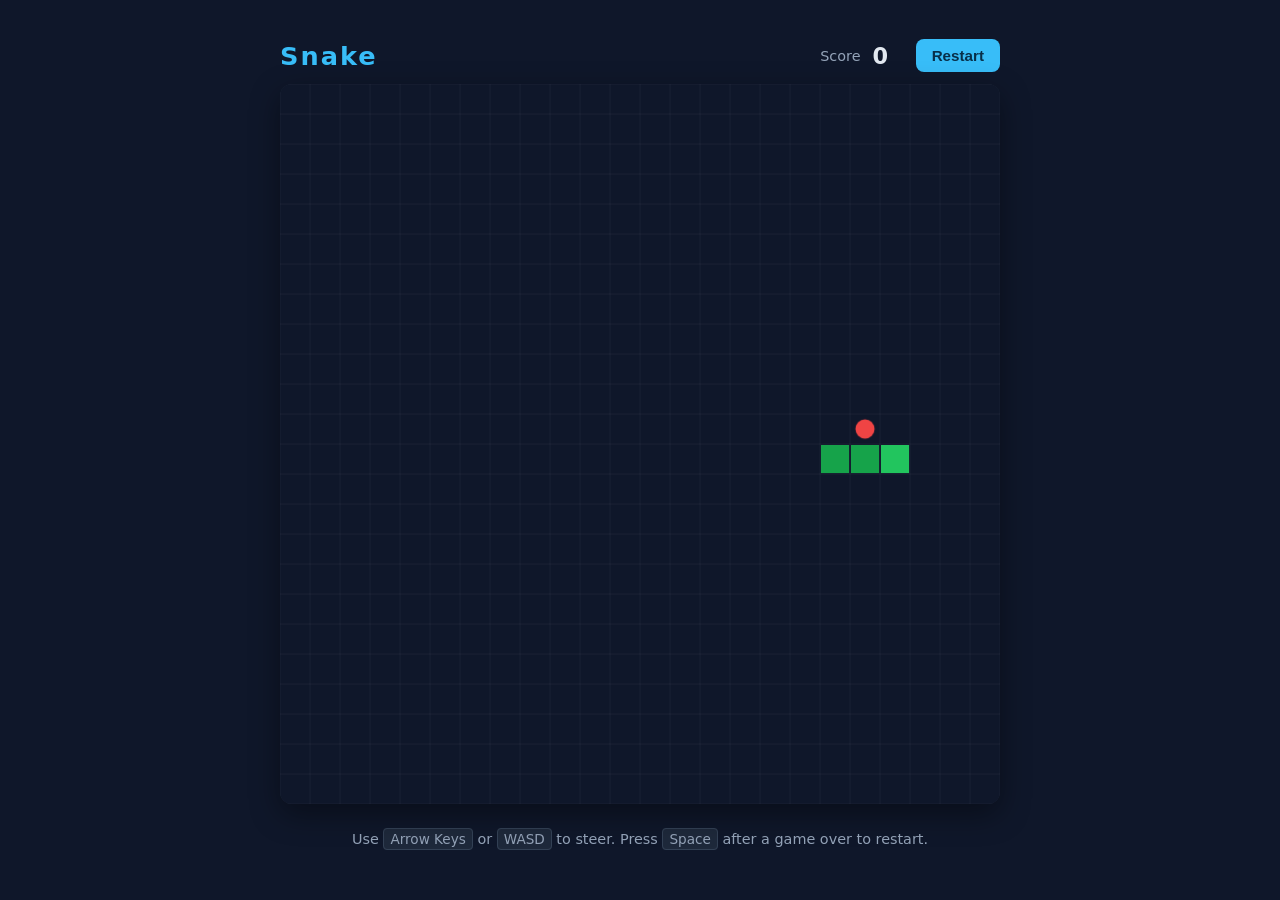
<file: test/flash_snake/index.html>
<!DOCTYPE html>
<html lang="en">
<head>
  <meta charset="UTF-8" />
  <meta name="viewport" content="width=device-width, initial-scale=1.0" />
  <title>Snake</title>
  <link rel="stylesheet" href="styles.css" />
</head>
<body>
  <div id="wrap">
    <header>
      <h1>Snake</h1>
      <div id="hud">
        <span id="score-label">Score</span>
        <span id="score">0</span>
        <button id="run" type="button">Restart</button>
      </div>
    </header>
    <div id="board">
      <canvas id="game" width="480" height="480"></canvas>
      <div id="status"></div>
    </div>
    <p id="help">
      Use <kbd>Arrow Keys</kbd> or <kbd>WASD</kbd> to steer. Press
      <kbd>Space</kbd> after a game over to restart.
    </p>
  </div>
  <script src="game.js"></script>
</body>
</html>
</file>
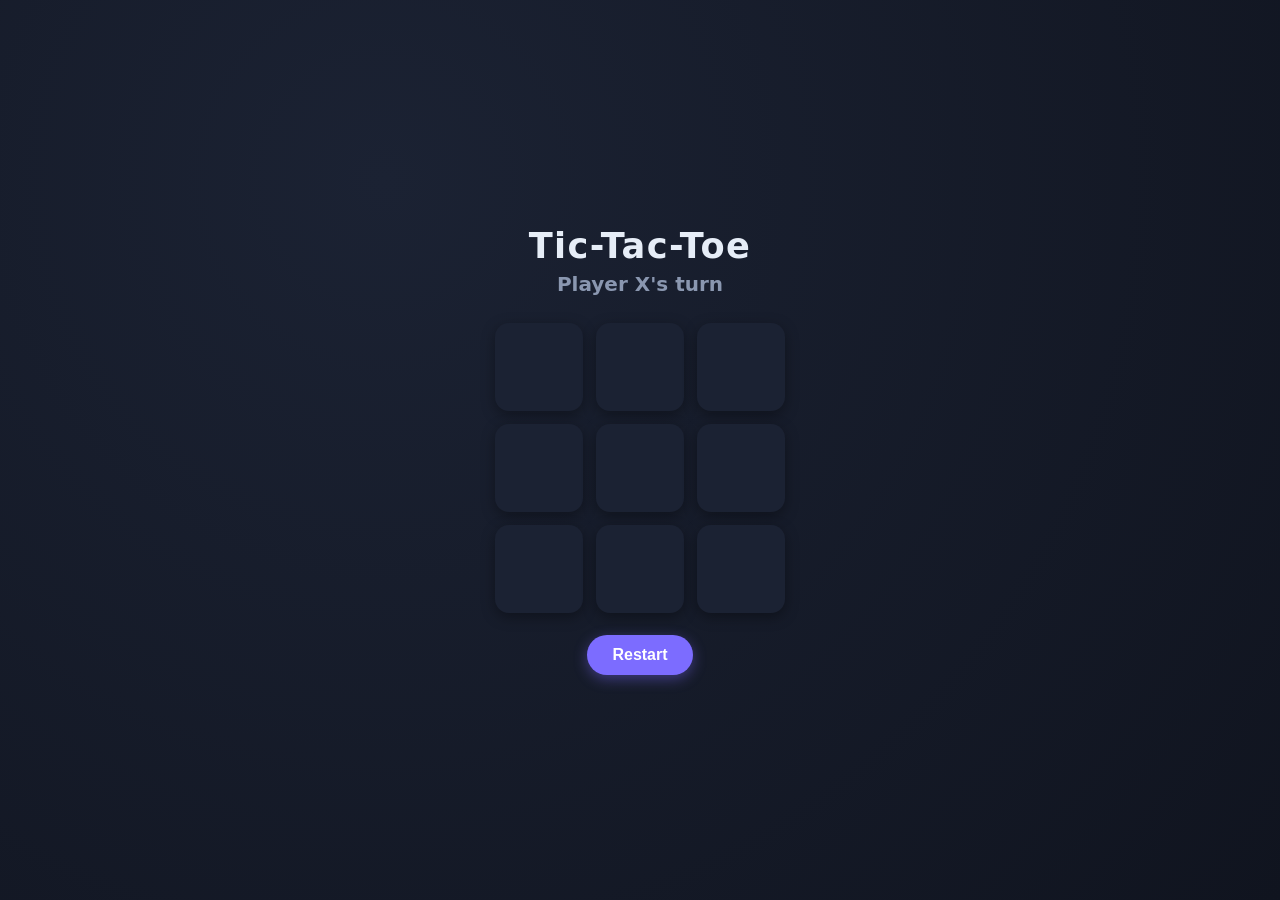
<file: test/flash_tictactoe/index.html>
<!DOCTYPE html>
<html lang="en">
<head>
  <meta charset="UTF-8" />
  <meta name="viewport" content="width=device-width, initial-scale=1.0" />
  <title>Tic-Tac-Toe</title>
  <link rel="stylesheet" href="styles.css" />
</head>
<body>
  <main class="game">
    <h1>Tic-Tac-Toe</h1>
    <p id="status" class="status" role="status" aria-live="polite">Player X's turn</p>

    <div id="board" class="board" role="grid" aria-label="Tic-Tac-Toe board">
      <!-- 9 cell buttons are created by game.js -->
    </div>

    <button id="restart" class="restart" type="button">Restart</button>
  </main>

  <script src="game.js"></script>
</body>
</html>
</file>
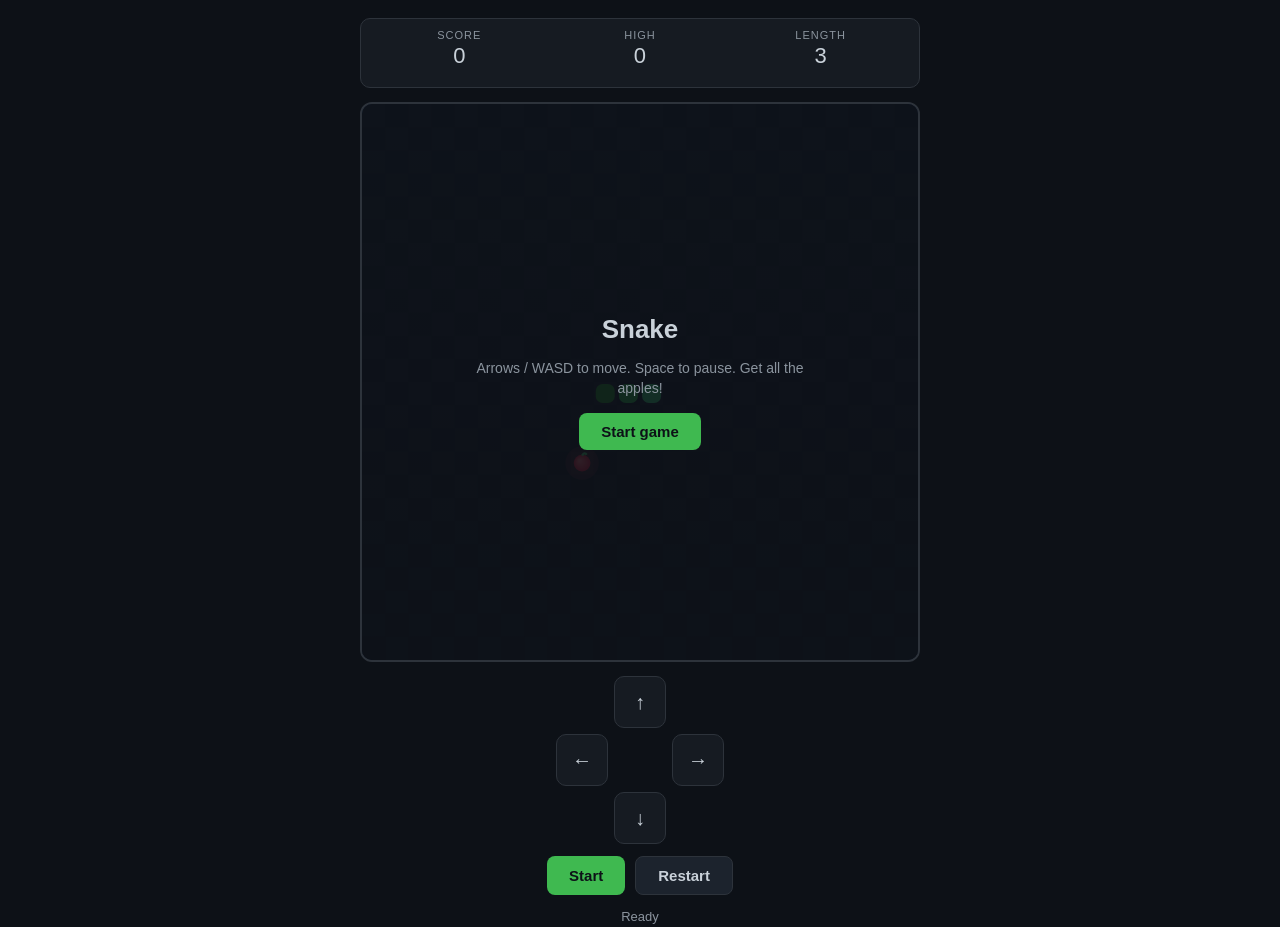
<file: test/test_game/index.html>
<!DOCTYPE html>
<html lang="en">
<head>
  <meta charset="UTF-8" />
  <meta name="viewport" content="width=device-width, initial-scale=1" />
  <title>Snake</title>
  <link rel="stylesheet" href="styles.css" />
</head>
<body>
  <main class="wrap">
    <h1 class="title">Snake</h1>

    <section class="hud">
      <div class="stat">
        <span class="label">Score</span>
        <span id="score" class="value">0</span>
      </div>
      <div class="stat">
        <span class="label">High</span>
        <span id="high-score" class="value">0</span>
      </div>
      <div class="stat">
        <span class="label">Length</span>
        <span id="length" class="value">0</span>
      </div>
      <div class="status-pill-wrap">
        <span id="status-pill" class="pill"></span>
      </div>
    </section>

    <div class="board-wrap">
      <canvas id="game-canvas" width="480" height="480"></canvas>

      <div id="overlay-start" class="overlay">
        <h2>Snake</h2>
        <p>Arrows / WASD to move. Space to pause. Get all the apples!</p>
        <button id="overlay-start-btn" class="btn">Start game</button>
      </div>

      <div id="overlay-pause" class="overlay hidden">
        <h2>Paused</h2>
        <button id="overlay-resume-btn" class="btn">Resume</button>
      </div>

      <div id="overlay-over" class="overlay hidden">
        <h2 id="overlay-title">Game over</h2>
        <p>Score: <span id="final-score">0</span></p>
        <p id="high-score-badge" class="hidden">New high score!</p>
        <button id="overlay-restart-btn" class="btn">Play again</button>
      </div>
    </div>

    <section class="controls">
      <div class="dpad">
        <button data-dir="up">&uarr;</button>
        <span></span>
        <button data-dir="left">&larr;</button>
        <button data-dir="down">&darr;</button>
        <button data-dir="right">&rarr;</button>
      </div>

      <div class="buttons">
        <button id="btn-primary" class="btn">Start</button>
        <button id="btn-restart" class="btn ghost">Restart</button>
      </div>
    </section>

    <p id="status" class="status-text">Press Start to play</p>
  </main>

  <script src="game.js"></script>
</body>
</html>
</file>
<file: test/flash_snake/styles.css>
:root {
  --bg: #0f172a;
  --panel: #1e293b;
  --accent: #38bdf8;
  --food: #ef4444;
  --head: #34d399;
  --body: #22c55e;
  --text: #e2e8f0;
  --muted: #94a3b8;
}

* {
  box-sizing: border-box;
}

html,
body {
  margin: 0;
  height: 100%;
}

body {
  background: var(--bg);
  color: var(--text);
  font-family: system-ui, -apple-system, "Segoe UI", Roboto, Arial, sans-serif;
  display: flex;
  align-items: center;
  justify-content: center;
  min-height: 100vh;
  padding: 12px;
}

#wrap {
  width: 100%;
  max-width: 720px;
  display: flex;
  flex-direction: column;
  align-items: center;
  gap: 12px;
}

header {
  width: 100%;
  display: flex;
  align-items: center;
  justify-content: space-between;
}

h1 {
  margin: 0;
  font-size: 1.6rem;
  letter-spacing: 2px;
  color: var(--accent);
}

#hud {
  display: flex;
  align-items: center;
  gap: 12px;
}

#score-label {
  color: var(--muted);
  font-size: 0.9rem;
}

#score {
  font-size: 1.4rem;
  font-weight: 700;
  min-width: 2ch;
}

#run {
  background: var(--accent);
  color: #082f49;
  border: none;
  border-radius: 8px;
  padding: 8px 16px;
  font-weight: 700;
  font-size: 0.95rem;
  cursor: pointer;
}

#run:hover {
  filter: brightness(1.1);
}

#board {
  position: relative;
  width: 100%;
  display: flex;
  justify-content: center;
}

#game {
  background: var(--panel);
  border-radius: 12px;
  box-shadow: 0 10px 30px rgba(0, 0, 0, 0.4);
  display: block;
  max-width: 100%;
  height: auto;
}

#status {
  position: absolute;
  inset: 0;
  display: none;
  align-items: center;
  justify-content: center;
  flex-direction: column;
  gap: 8px;
  background: rgba(15, 23, 42, 0.82);
  border-radius: 12px;
  text-align: center;
  font-size: 2rem;
  font-weight: 800;
  color: var(--text);
  letter-spacing: 1px;
}

#status.show {
  display: flex;
}

#status .sub {
  font-size: 1rem;
  font-weight: 400;
  color: var(--muted);
}

#help {
  color: var(--muted);
  font-size: 0.9rem;
  text-align: center;
}

kbd {
  background: var(--panel);
  border: 1px solid #334155;
  border-radius: 4px;
  padding: 2px 6px;
  font-family: inherit;
  font-size: 0.85rem;
}
</file>
<file: test/flash_tictactoe/styles.css>
:root {
  --cell-size: min(20vw, 5.5rem);
  --gap: clamp(0.4rem, 2vw, 0.8rem);
  --bg: #10141f;
  --surface: #1b2233;
  --surface-2: #252e44;
  --text: #e6edf7;
  --muted: #8a97b0;
  --x-color: #4cc9f0;
  --o-color: #f77f4c;
  --win: #2fd668;
  --accent: #7c6cff;
  --radius: 14px;
}

* {
  box-sizing: border-box;
}

body {
  margin: 0;
  min-height: 100vh;
  display: flex;
  align-items: center;
  justify-content: center;
  background: radial-gradient(circle at 30% 20%, #1b2233, var(--bg));
  color: var(--text);
  font-family: system-ui, -apple-system, "Segoe UI", Roboto, Helvetica, Arial,
    sans-serif;
}

.game {
  text-align: center;
  padding: 1.5rem;
  width: 100%;
  max-width: 560px;
}

h1 {
  font-size: clamp(1.6rem, 4.5vw, 2.2rem);
  margin: 0 0 0.3rem;
  letter-spacing: 0.04em;
}

.status {
  min-height: 2rem;
  font-size: clamp(1rem, 3vw, 1.25rem);
  font-weight: 600;
  color: var(--muted);
  margin: 0.4rem 0 1.2rem;
  transition: color 0.2s ease;
}

.status.winner {
  color: var(--win);
}

.status.draw {
  color: var(--accent);
}

.board {
  display: grid;
  grid-template-columns: repeat(3, var(--cell-size));
  grid-template-rows: repeat(3, var(--cell-size));
  gap: var(--gap);
  justify-content: center;
  margin: 0 auto 1.4rem;
}

.cell {
  width: var(--cell-size);
  height: var(--cell-size);
  border: none;
  border-radius: var(--radius);
  background: var(--surface);
  color: var(--text);
  font-size: calc(var(--cell-size) * 0.52);
  font-weight: 700;
  line-height: 1;
  display: flex;
  align-items: center;
  justify-content: center;
  cursor: pointer;
  box-shadow: 0 4px 14px rgba(0, 0, 0, 0.35);
  transition: transform 0.12s ease, background 0.15s ease, box-shadow 0.15s ease;
  -webkit-tap-highlight-color: transparent;
  user-select: none;
}

.cell:hover:not(:disabled) {
  background: var(--surface-2);
  transform: translateY(-2px);
}

.cell:active:not(:disabled) {
  transform: translateY(0);
}

.cell:focus-visible {
  outline: 3px solid var(--accent);
  outline-offset: 2px;
}

.cell[data-mark="X"] {
  color: var(--x-color);
}

.cell[data-mark="O"] {
  color: var(--o-color);
}

.cell.win {
  background: var(--win);
  color: #0b2415;
  animation: pulse 0.5s ease infinite alternate;
}

@keyframes pulse {
  from { transform: scale(1); }
  to { transform: scale(1.06); }
}

.restart {
  padding: 0.7rem 1.6rem;
  font-size: 1rem;
  font-weight: 600;
  color: #fff;
  background: var(--accent);
  border: none;
  border-radius: 999px;
  cursor: pointer;
  box-shadow: 0 4px 14px rgba(124, 108, 255, 0.4);
  transition: transform 0.12s ease, box-shadow 0.15s ease, opacity 0.15s ease;
}

.restart:hover {
  transform: translateY(-2px);
  box-shadow: 0 6px 18px rgba(124, 108, 255, 0.55);
}

.restart:focus-visible {
  outline: 3px solid #fff;
  outline-offset: 2px;
}

.restart:active {
  transform: translateY(0);
}

@media (max-width: 360px) {
  :root {
    --cell-size: 22vw;
  }
}
</file>
<file: test/test_game/styles.css>
/* ======================================================================
   Snake — stylesheet
   ====================================================================== */

:root {
  --bg: #0d1117;
  --panel: #161b22;
  --panel-2: #1c232d;
  --line: #2d333b;
  --text: #c9d1d9;
  --text-dim: #8b949e;
  --accent: #3fb950;
  --accent-dark: #238636;
  --danger: #f85149;
  --warn: #d29922;
  --grid: #21262d;
  --cell: #30363d;
  --apple: #f85149;
  --head: #3fb950;
}

* {
  box-sizing: border-box;
}

html,
body {
  margin: 0;
  height: 100%;
}

body {
  background: var(--bg);
  color: var(--text);
  font-family: -apple-system, BlinkMacSystemFont, "Segoe UI", Roboto, Helvetica,
    Arial, sans-serif;
  -webkit-font-smoothing: antialiased;
  display: flex;
  align-items: center;
  justify-content: center;
  min-height: 100vh;
  padding: 16px;
}

.wrap {
  width: 100%;
  max-width: 560px;
  display: flex;
  flex-direction: column;
  gap: 14px;
}

.title {
  text-align: center;
  margin: 0;
  font-size: 26px;
  letter-spacing: 1px;
  color: var(--accent);
  text-transform: uppercase;
}

/* ------------------------------- HUD -------------------------------- */

.hud {
  display: grid;
  grid-template-columns: repeat(3, 1fr);
  gap: 8px;
  align-items: stretch;
  background: var(--panel);
  border: 1px solid var(--line);
  border-radius: 10px;
  padding: 10px 12px;
}

.stat {
  display: flex;
  flex-direction: column;
  align-items: center;
  gap: 2px;
}

.stat .label {
  font-size: 11px;
  text-transform: uppercase;
  letter-spacing: 1px;
  color: var(--text-dim);
}

.stat .value {
  font-size: 22px;
  font-variant-numeric: tabular-nums;
  color: var(--text);
}

.status-pill-wrap {
  display: flex;
  align-items: center;
  justify-content: center;
}

.pill {
  font-size: 12px;
  font-weight: 600;
  text-transform: uppercase;
  letter-spacing: 0.5px;
  padding: 4px 10px;
  border-radius: 999px;
  background: var(--panel-2);
  border: 1px solid var(--line);
  color: var(--text-dim);
}

.pill.running { color: var(--accent); border-color: var(--accent-dark); }
.pill.paused  { color: var(--warn);   border-color: var(--warn); }
.pill.over    { color: var(--danger); border-color: var(--danger); }
.pill.won     { color: var(--accent); border-color: var(--accent); }

/* ------------------------------ board ------------------------------ */

.board-wrap {
  position: relative;
  width: 100%;
  aspect-ratio: 1 / 1;
  border: 2px solid var(--line);
  border-radius: 12px;
  overflow: hidden;
  background: var(--panel-2);
}

#game-canvas {
  display: block;
  width: 100%;
  height: 100%;
  image-rendering: pixelated;
}

/* ----------------------------- overlay ------------------------------ */

.overlay {
  position: absolute;
  inset: 0;
  display: flex;
  flex-direction: column;
  align-items: center;
  justify-content: center;
  gap: 10px;
  background: rgba(13, 17, 23, 0.86);
  text-align: center;
  padding: 20px;
}

.overlay.hidden {
  display: none;
}

.overlay h2 {
  margin: 0;
  font-size: 26px;
  color: var(--text);
}

.overlay p {
  margin: 4px 0;
  color: var(--text-dim);
  font-size: 14px;
  max-width: 360px;
  line-height: 1.4;
}

#high-score-badge {
  color: var(--warn);
  font-weight: 700;
}

/* ------------------------------ buttons ----------------------------- */

.btn {
  appearance: none;
  border: none;
  cursor: pointer;
  font-size: 15px;
  font-weight: 600;
  padding: 10px 22px;
  border-radius: 8px;
  background: var(--accent);
  color: #0d1117;
  transition: filter 0.15s ease;
}

.btn:hover {
  filter: brightness(1.1);
}

.btn:active {
  transform: translateY(1px);
}

.btn.ghost {
  background: var(--panel-2);
  color: var(--text);
  border: 1px solid var(--line);
}

/* ----------------------------- controls ----------------------------- */

.controls {
  display: flex;
  flex-direction: column;
  gap: 12px;
  align-items: center;
}

.dpad {
  display: grid;
  grid-template-columns: repeat(3, 52px);
  grid-template-rows: repeat(3, 52px);
  gap: 6px;
}

.dpad button {
  appearance: none;
  border: 1px solid var(--line);
  border-radius: 10px;
  background: var(--panel);
  color: var(--text);
  font-size: 20px;
  cursor: pointer;
  transition: background 0.15s ease;
}

.dpad button:hover {
  background: var(--panel-2);
}

.dpad button:active {
  background: var(--line);
}

.dpad button[data-dir="up"]    { grid-area: 1 / 2; }
.dpad button[data-dir="left"]  { grid-area: 2 / 1; }
.dpad button[data-dir="down"]  { grid-area: 3 / 2; }
.dpad button[data-dir="right"] { grid-area: 2 / 3; }

.buttons {
  display: flex;
  gap: 10px;
}

.status-text {
  margin: 0;
  text-align: center;
  font-size: 13px;
  color: var(--text-dim);
  min-height: 18px;
}

.hidden {
  display: none !important;
}
</file>
